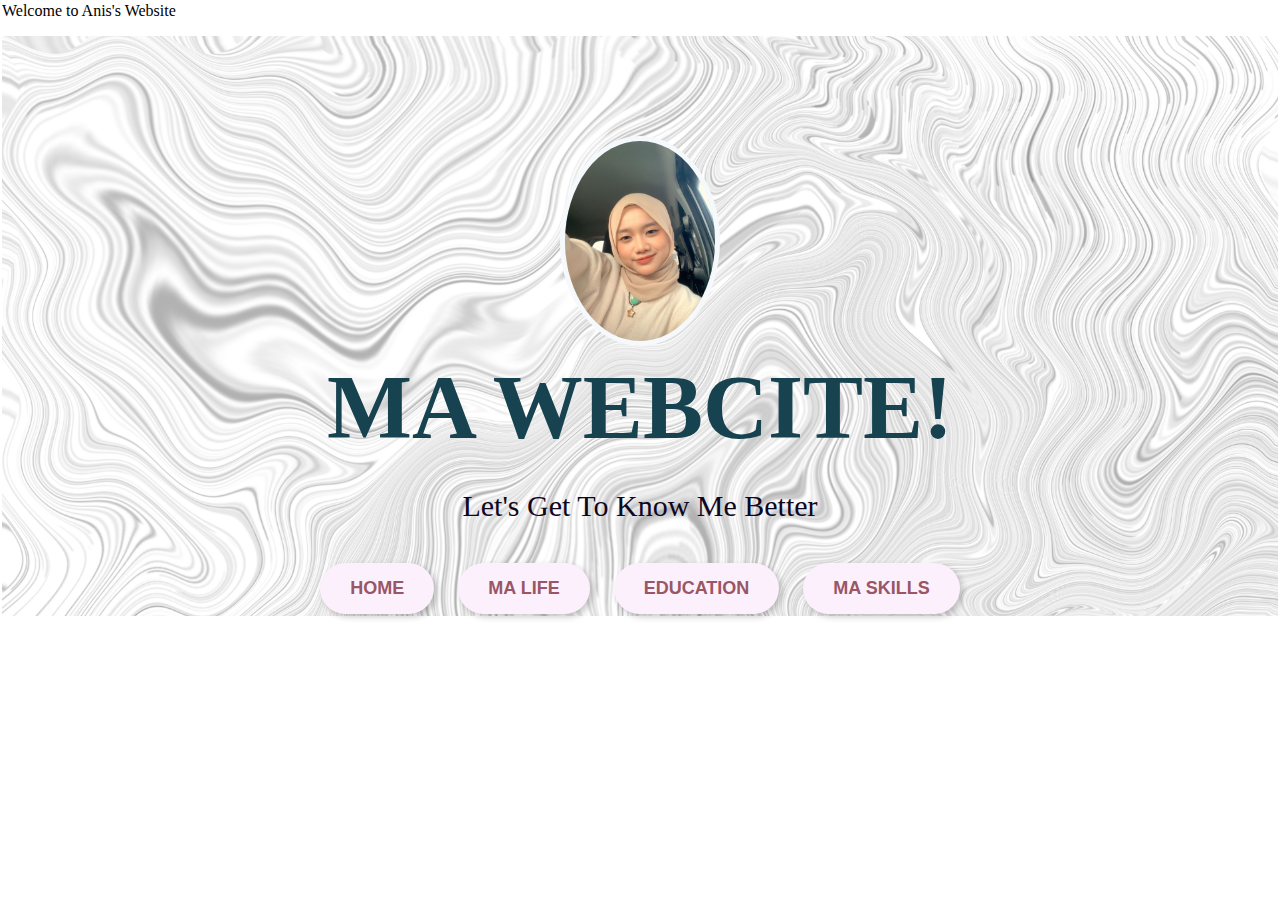
<file: index.html>
<html lang="en">
<head>
    <meta charset="UTF-8">
    <meta name="viewport" content=" width=device-width,initial-scale=1.0">
    <title>Anis's website!</title>
    <link rel="shortcut icon" type="image/jpeg" href="cutie.jpg">
    <link rel="stylesheet" href="style.css">

  </head>
  <body bgcolor="white" style="margin:2">
    <p>Welcome to Anis's Website</p>  
    <!--First division-->
    <div id="firstdivision" style="background-image:url(background.jpg);background-size: cover; height: 480px;padding-top: 100px;text-align:center ;">
      <img src="anis.jpg" style="height:200px;border-radius:60%;border:5px solid#f5f9fc;">
      <h1 style="font-size:90px; color:#17424f; margin: 10px;">MA WEBCITE!</h1>
      <p style="font-style:Courier New;font-size:30px;color:#0e071f;" >Let's Get To Know Me Better</p>
      <p>
        
  <div id="menu" align="center">
  <a href="index.html" class="round-button">HOME</a>
  <a href="About Me.html" class="round-button">MA LIFE</a>
  <a href="education.html" class="round-button">EDUCATION</a>
  <a href="Anis's life.html" class="round-button">MA SKILLS</a>
</div>
		</p>
	</div>
  </body>

</html>
</file>
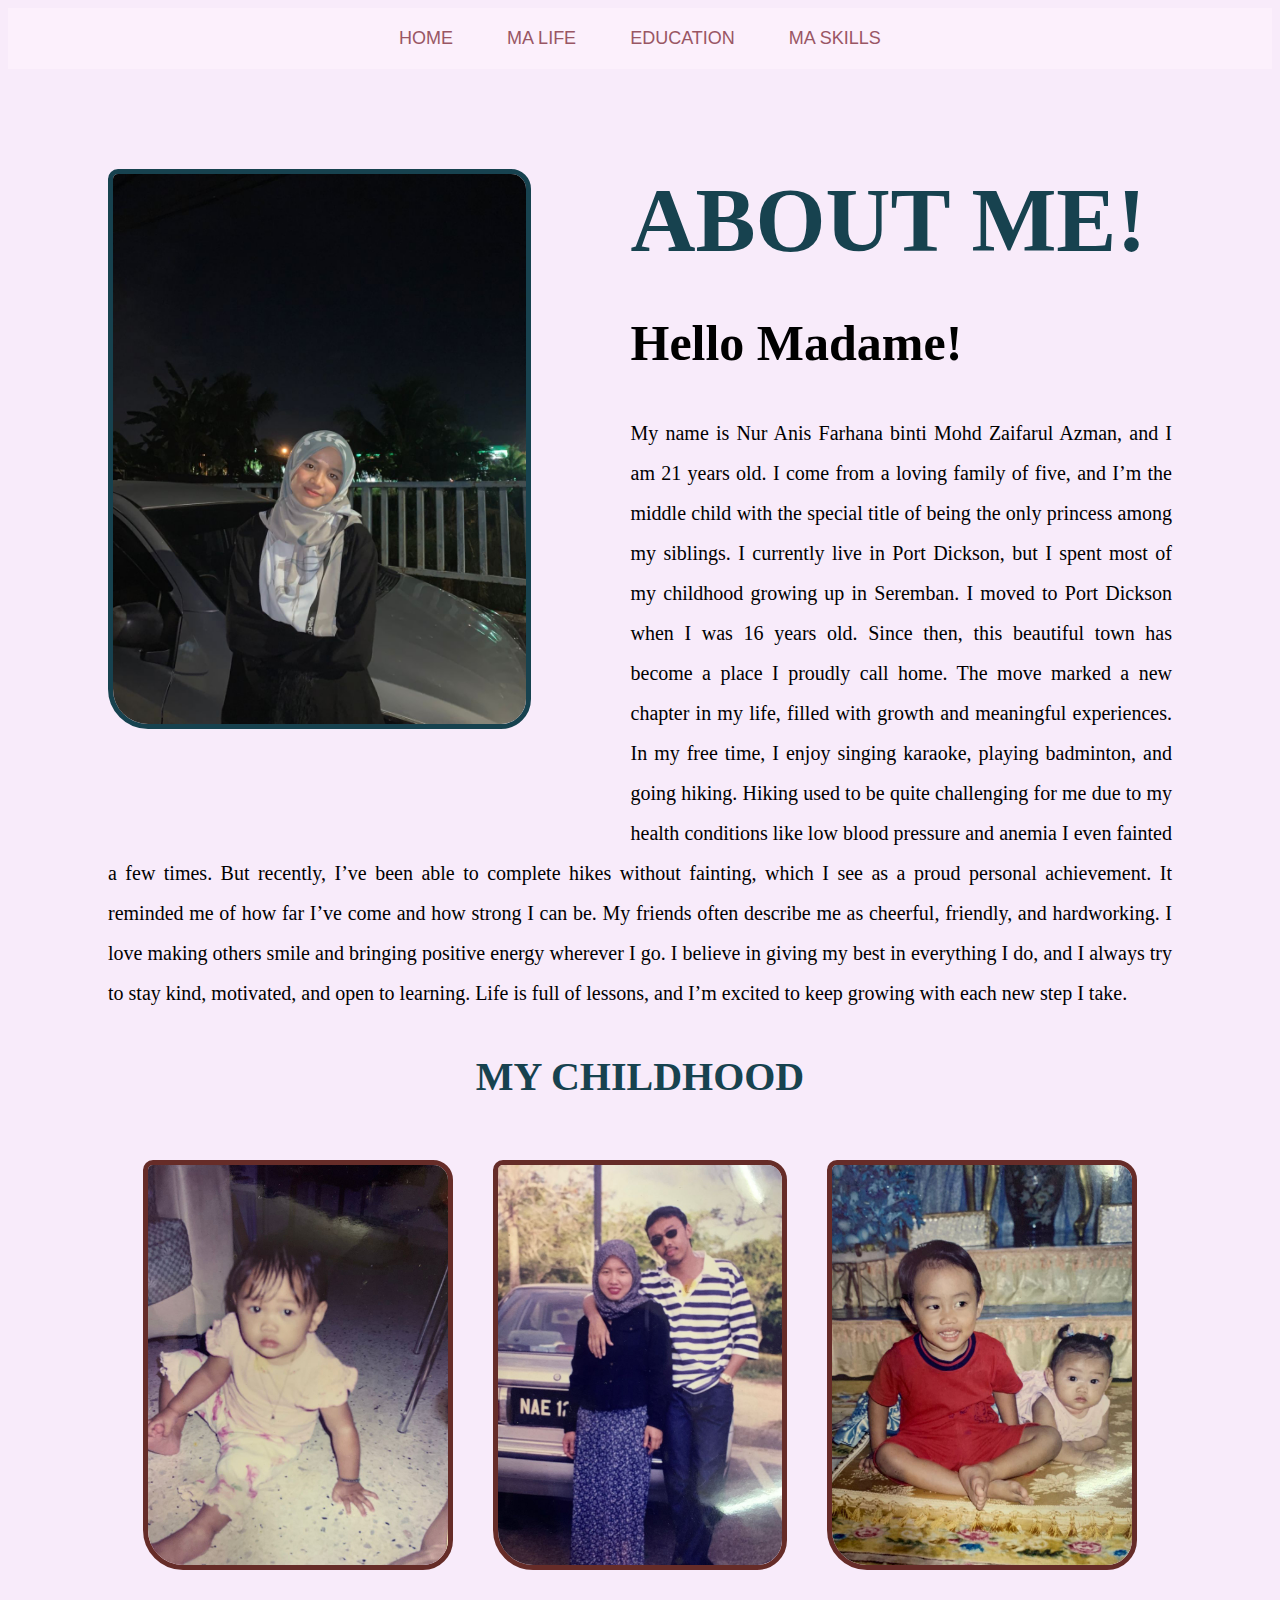
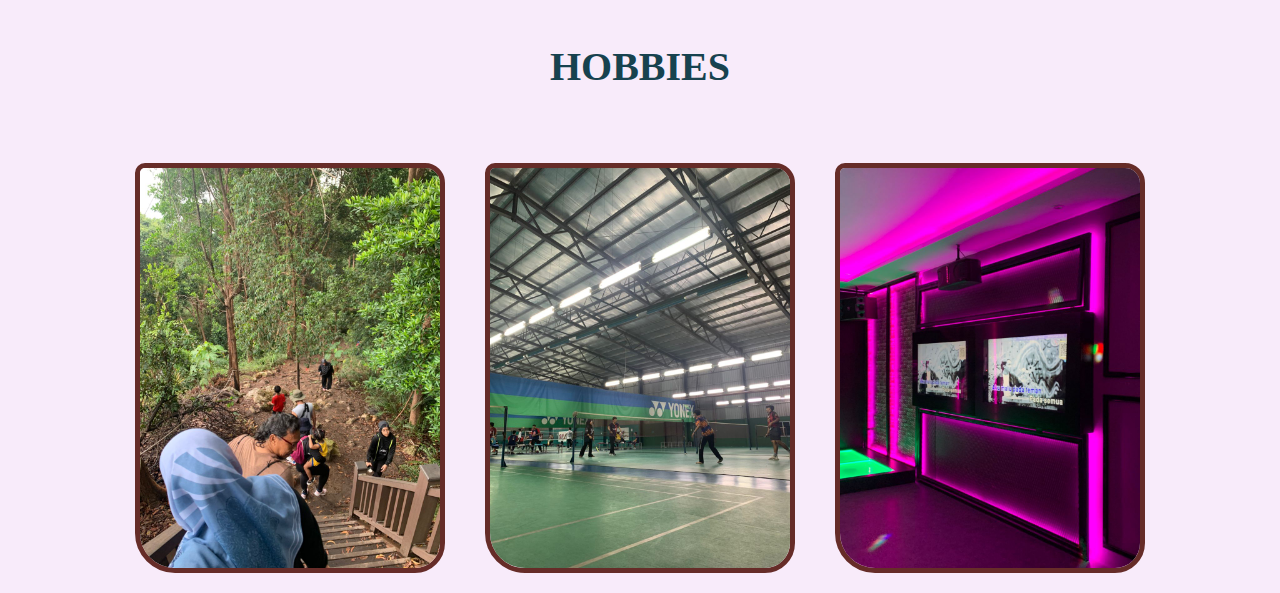
<file: About Me.html>
<!DOCTYPE html>
<html lang="en">
<head>
    <meta charset="UTF-8">
    <meta name="viewport" content=" width=device-width,initial-scale=1.0">
    <title>about anis</title>
    <link rel="shortcut icon" type="image/jpg" href="cutie.jpg">
	<link rel="stylesheet" href="style.css">
  </head>
  <body bgcolor="#f8ebfa" style="margin:2">

<div class="top-nav">
  <a href="index.html">HOME</a>
  <a href="About Me.html">MA LIFE</a>
  <a href="education.html">EDUCATION</a>
  <a href="Anis's life.html">MA SKILLS</a>
</div>

    <img src="anisse.jpg" style="height:550px; margin:100px; border-radius: 10px 20px 30px 40px; border:5px solid #17424f;
      float: left;" alt="A pretend invisible person wearing a hat, glasses, and
      coat." />
    <body>

    <div id="seconddivision" style="height:600px; margin:100px;">
      <h1 style="font-size:90px; color:#17424f; margin: 10px;">ABOUT ME!</h1>
      <h2 style="font-style:papyrus; font-size:50px;">Hello Madame! </h2>
      <p style="line-height: 2.0; font-size:20px; text-align:justify;text-justify:inter-word;">My name is Nur Anis Farhana binti Mohd Zaifarul Azman, and I am 21 years old. I come from a loving family of five, and I’m the middle child with the special title of being the only princess among my siblings. I currently live in Port Dickson, but I spent most of my childhood growing up in Seremban. I moved to Port Dickson when I was 16 years old. Since then, this beautiful town has become a place I proudly call home. The move marked a new chapter in my life, filled with growth and meaningful experiences.

In my free time, I enjoy singing karaoke, playing badminton, and going hiking. Hiking used to be quite challenging for me due to my health conditions like low blood pressure and anemia I even fainted a few times. But recently, I’ve been able to complete hikes without fainting, which I see as a proud personal achievement. It reminded me of how far I’ve come and how strong I can be.

My friends often describe me as cheerful, friendly, and hardworking. I love making others smile and bringing positive energy wherever I go. I believe in giving my best in everything I do, and I always try to stay kind, motivated, and open to learning. Life is full of lessons, and I’m excited to keep growing with each new step I take.</p>


<h3 align="center" style="font-style:papyrus; color:#17424f; font-size:40px;">MY CHILDHOOD</h3>

<div style="display: flex; flex-wrap: wrap; justify-content: center;">
  <img src="lil anis.jpg" style="height:400px; margin:20px; border-radius: 10px 20px 30px 40px; border:5px solid #662c28;" alt="lil anis" />
  <img src="zaifaniea.jpg" style="height:400px; margin:20px; border-radius: 10px 20px 30px 40px; border:5px solid #662c28;" alt="zaifaniea" />
  <img src="sib.jpg" style="height:400px; margin:20px; border-radius: 10px 20px 30px 40px; border:5px solid #662c28;" alt="sib" />
</div>

<h4 align="center" style="font-style:papyrus; color:#17424f; font-size:40px;">HOBBIES</h4>

<div style="display: flex; flex-wrap: wrap; justify-content: center;">
  <img src="hiking.jpg" style="height:400px; margin:20px; border-radius: 10px 20px 30px 40px; border:5px solid #662c28;" alt="hiking" />
  <img src="badminton.jpg" style="height:400px; margin:20px; border-radius: 10px 20px 30px 40px; border:5px solid #662c28;" alt="badminton" />
  <img src="karok.jpg" style="height:400px; margin:20px; border-radius: 10px 20px 30px 40px; border:5px solid #662c28;" alt="karaoke" />
</div>
</file>
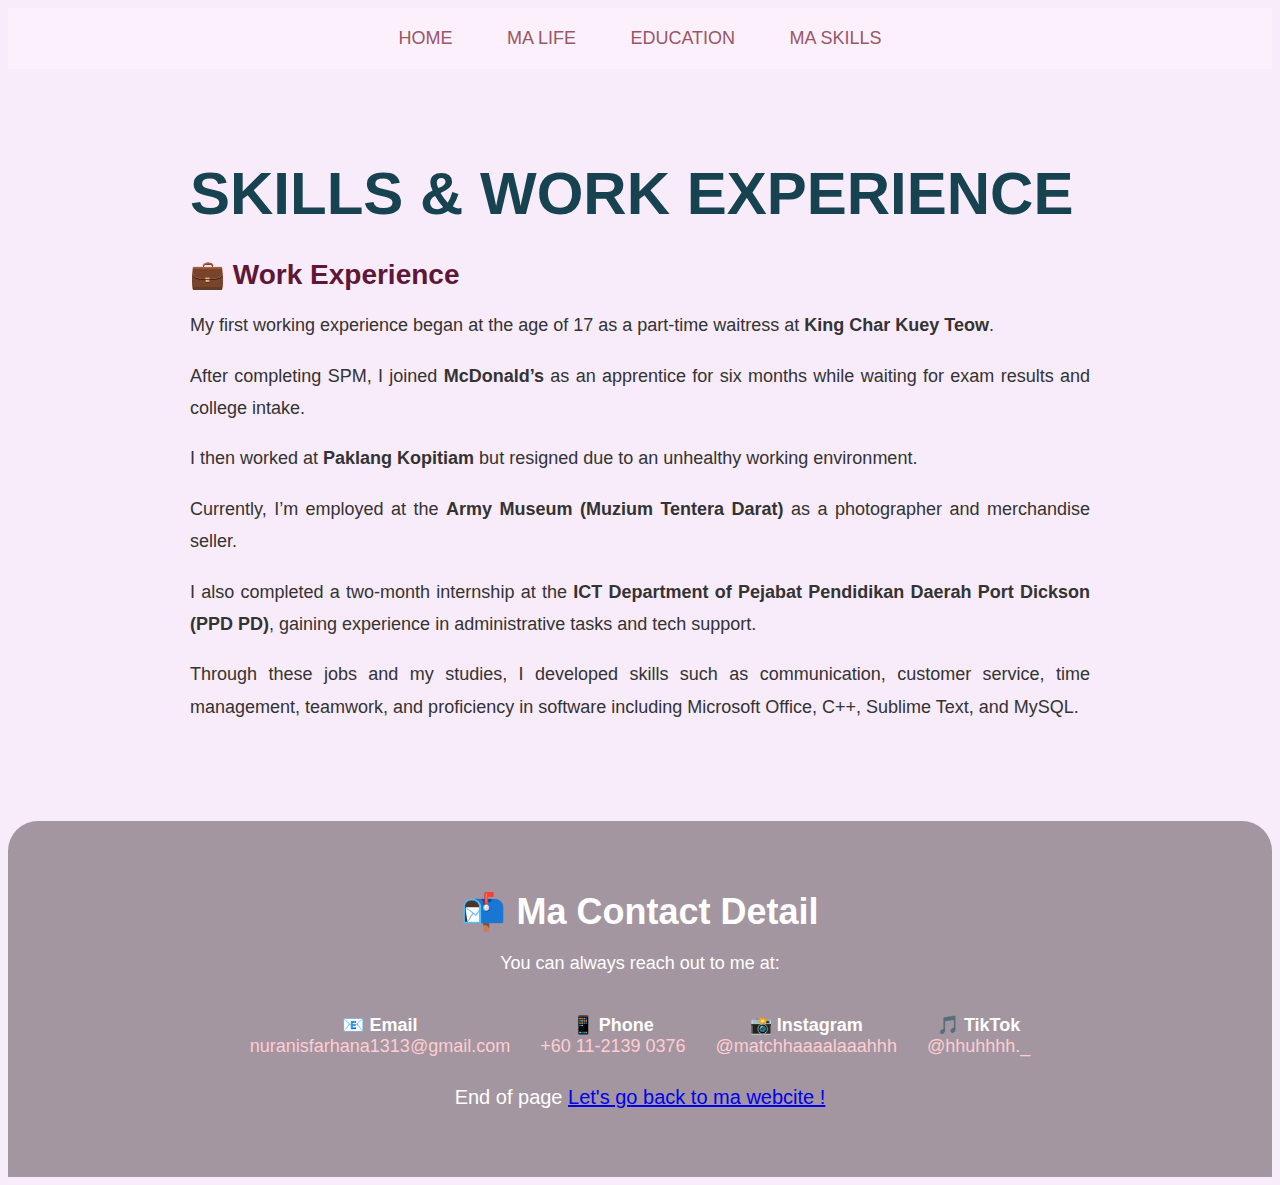
<file: Anis's life.html>
<!DOCTYPE html>
<html lang="en">
<head>
  <meta charset="UTF-8">
  <meta name="viewport" content="width=device-width,initial-scale=1.0">
  <title>MA SKILLS</title>
  <link rel="shortcut icon" type="image/jpg" href="cutie.jpg">
  <link rel="stylesheet" href="style.css">
</head>

<body bgcolor="#f8ebfa" style="margin:2; font-family: 'Segoe UI', sans-serif;">

  <!-- Navigation Bar -->
  <div class="top-nav">
    <a href="index.html">HOME</a>
    <a href="About Me.html">MA LIFE</a>
    <a href="education.html">EDUCATION</a>
    <a href="Anis's life.html">MA SKILLS</a>
  </div>

  <!-- Page Content -->
  <div style="max-width: 900px; margin: auto; padding: 50px 20px;">
    <h1 style="font-size: 60px; text-align: justify; color: #17424f; margin-bottom: 30px;"> SKILLS & WORK EXPERIENCE</h1>

    <h2 style="font-size: 28px; color: #5e1737; margin-bottom: 10px;">💼 Work Experience</h2>

    <div style="line-height: 1.8; font-size: 18px; text-align: justify;text-justify:inter-word ; color: #333;">
      <p>My first working experience began at the age of 17 as a part-time waitress at <strong>King Char Kuey Teow</strong>.</p>

      <p>After completing SPM, I joined <strong>McDonald’s</strong> as an apprentice for six months while waiting for exam results and college intake.</p>

      <p>I then worked at <strong>Paklang Kopitiam</strong> but resigned due to an unhealthy working environment.</p>

      <p>Currently, I’m employed at the <strong>Army Museum (Muzium Tentera Darat)</strong> as a photographer and merchandise seller.</p>

      <p>I also completed a two-month internship at the <strong>ICT Department of Pejabat Pendidikan Daerah Port Dickson (PPD PD)</strong>, gaining experience in administrative tasks and tech support.</p>

      <p>Through these jobs and my studies, I developed skills such as communication, customer service, time management, teamwork, and proficiency in software including Microsoft Office, C++, Sublime Text, and MySQL.</p>
    </div>
  </div>

  <!-- Footer -->
  <!-- CONTACT ME Section -->
<div style="
  background-color: #a396a1;
  padding: 40px 10px;
  color: #fff;
  text-align: center;
  font-family: 'Segoe UI', sans-serif;
  border-top-left-radius: 30px;
  border-top-right-radius: 30px;
  margin-top: 30px;
">
  <h2 style="font-size: 36px; margin-bottom: 20px;">📬 Ma Contact Detail</h2>
  <p style="font-size: 18px; margin-bottom: 40px;">
    You can always reach out to me at:
  </p>

  <div style="display: flex; justify-content: center; flex-wrap: wrap; gap: 30px; font-size: 18px;">

    <div>
      📧 <strong>Email</strong><br>
      <a href="mailto:nuranisfarhana1313@gmail.com" style="color: #ffcdd2; text-decoration: none;">
        nuranisfarhana1313@gmail.com
      </a>
    </div>

    <div>
      📱 <strong>Phone</strong><br>
      <a href="tel:+601121390376" style="color: #ffcdd2; text-decoration: none;">
        +60 11-2139 0376
      </a>
    </div>

    <div>
      📸 <strong>Instagram</strong><br>
      <a href="https://www.instagram.com/matchhaaaalaaahhh" target="_blank" style="color: #ffcdd2; text-decoration: none;">
        @matchhaaaalaaahhh
      </a>
    </div>

    <div>
      🎵 <strong>TikTok</strong><br>
      <a href="https://www.tiktok.com/@hhuhhhh._" target="_blank" style="color: #ffcdd2; text-decoration: none;">
        @hhuhhhh._
      </a>
    </div>
    </div>
 <p></p>
          <p></p>
          <p></p>
      <p style="line-height: 2.0; font-size:20px;">End of page <a
          href="index.html">Let's go back to ma webcite !</a></p>
  </body>
    

  </div>
</div>
</body>
</html>
</file>
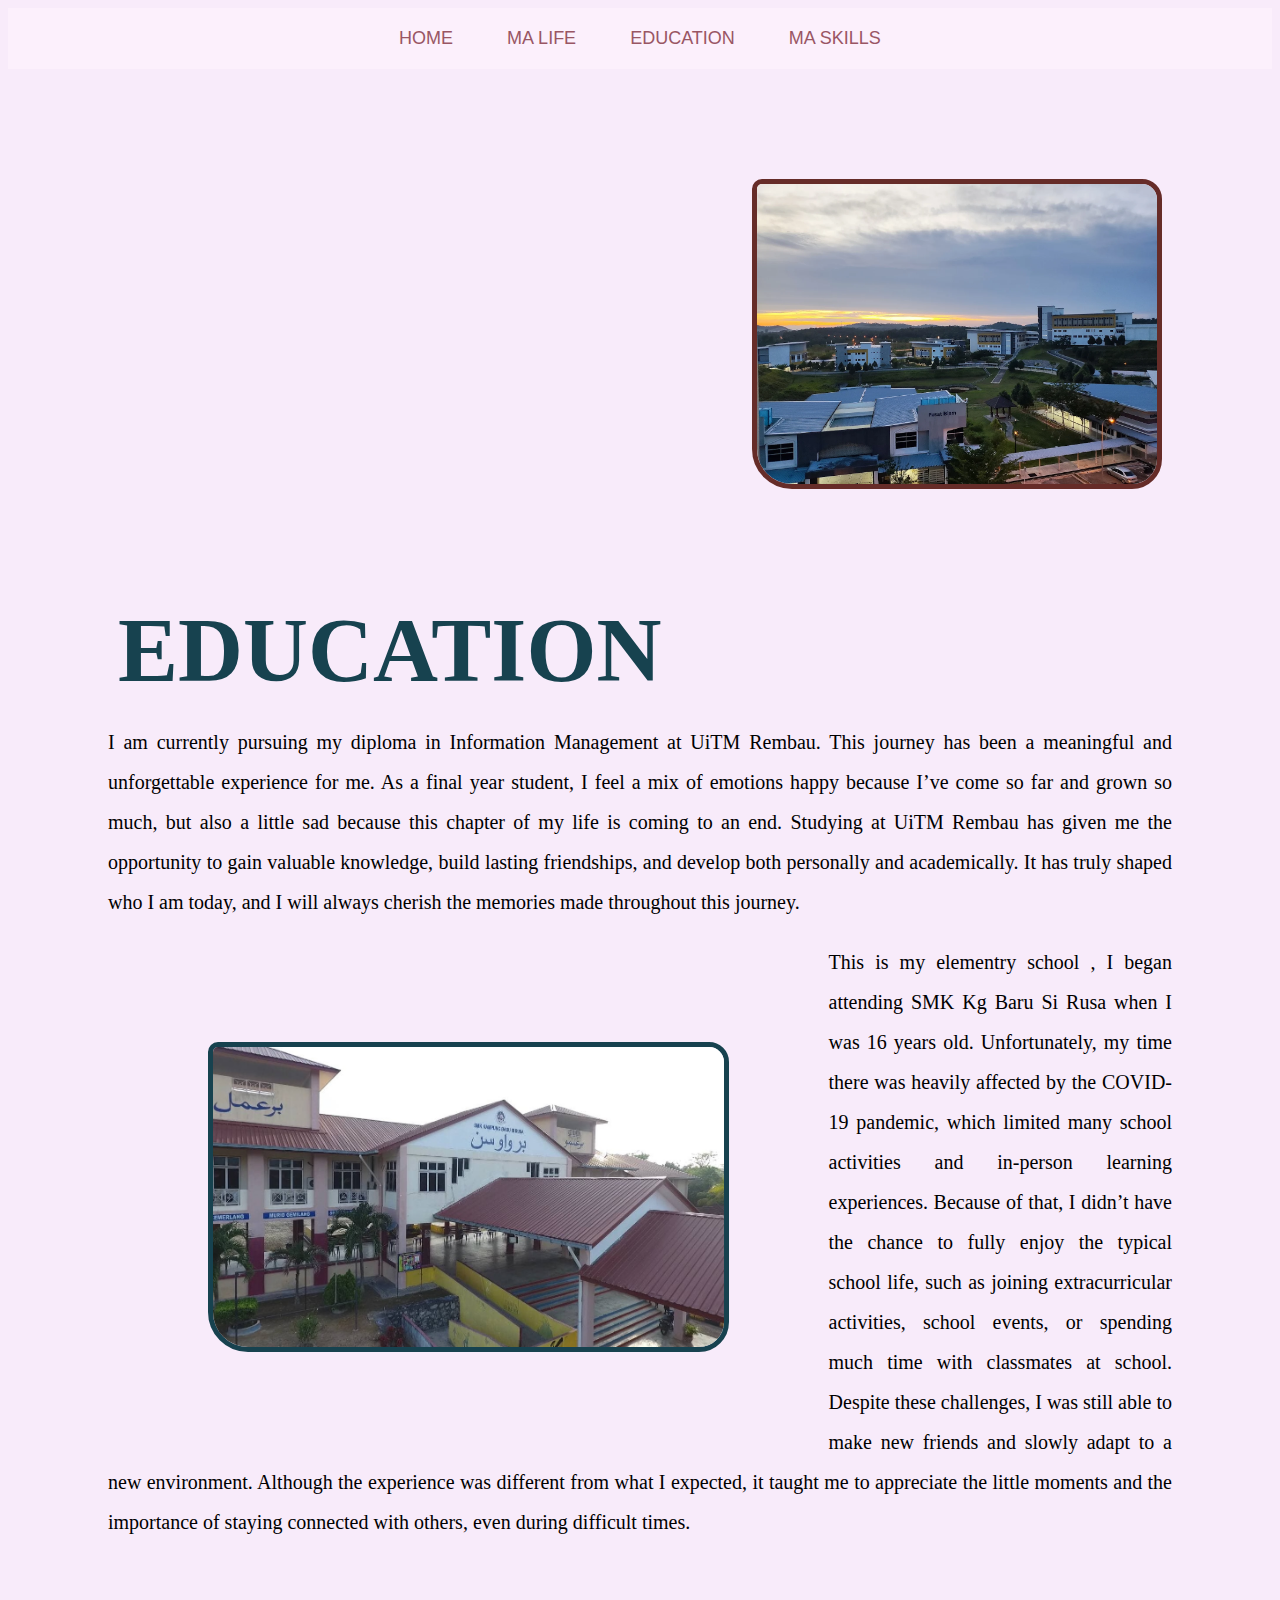
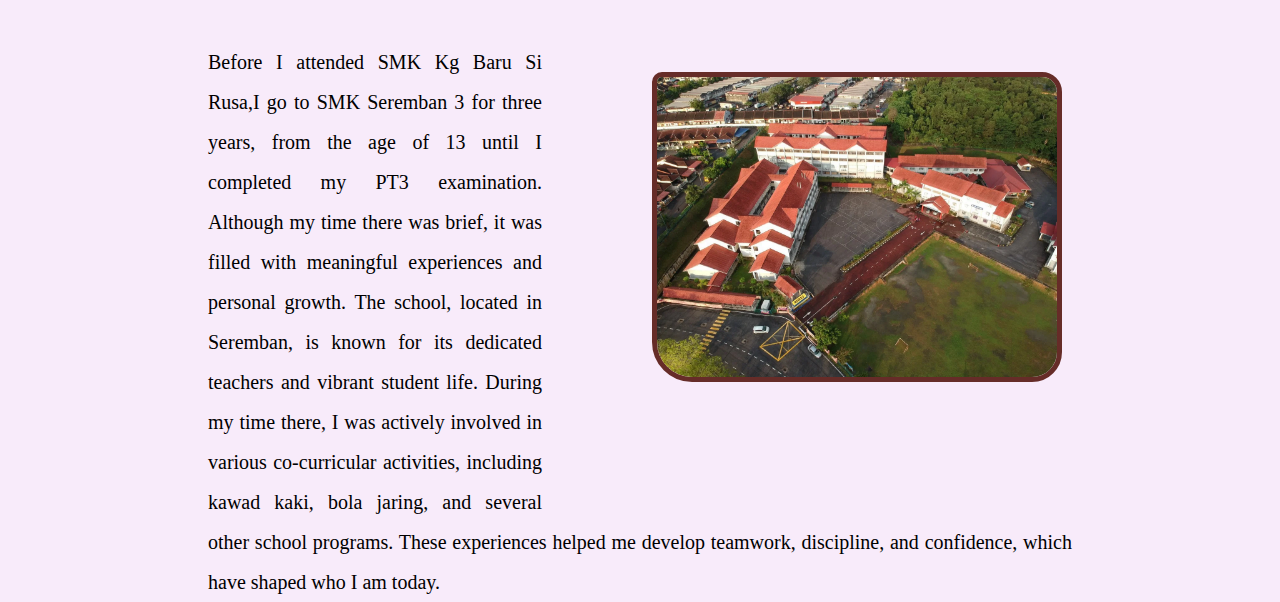
<file: education.html>
<!--Third division-->
 <!DOCTYPE html>
<html lang="en">
 <head>
    <meta charset="UTF-8">
    <meta name="viewport" content=" width=device-width,initial-scale=1.0">
    <title>education</title>
    <link rel="shortcut icon" type="image/jpg" href="cutie.jpg">
	 <link rel="stylesheet" href="style.css">
  </head>
  <body bgcolor="#f8ebfa">
	  
	  
 <div class="top-nav">
  <a href="index.html">HOME</a>
  <a href="About Me.html">MA LIFE</a>
  <a href="education.html">EDUCATION</a>
  <a href="Anis's life.html">MA SKILLS</a>
</div>
     </div>
    <img src="uitm.webp" style="height:300px; margin:110px;border-radius: 10px 20px 30px 40px; border:5px solid #662c28;
      float: right;" alt="bangunan uitm rembau"/>
    <div id ="thirddivision" style="height:300px; margin:100px;">
      <h1 style="font-size:90px;text-align: justify; color:#17424f; margin: 10px;">EDUCATION</h1>
      <p style="line-height: 2.0; font-size:20px;text-align: justify;text-justify: inter-word;">I am currently pursuing my diploma in Information Management at UiTM Rembau. This journey has been a meaningful and unforgettable experience for me. As a final year student, I feel a mix of emotions happy because I’ve come so far and grown so much, but also a little sad because this chapter of my life is coming to an end. Studying at UiTM Rembau has given me the opportunity to gain valuable knowledge, build lasting friendships, and develop both personally and academically. It has truly shaped who I am today, and I will always cherish the memories made throughout this journey.</p>
        <p></p>
  <img src="smk kg baru si rusa.jpg" style="height:300px; margin:100px;border-radius: 10px 20px 30px 40px; border:5px solid #17424f;
    float: left;" alt="A pretend invisible person wearing a hat, glasses, and
      coat."/>
      <p style="line-height: 2.0; font-size:20px;text-align: justify;text-justify:inter-word;">This is my elementry school , I began attending SMK Kg Baru Si Rusa when I was 16 years old. Unfortunately, my time there was heavily affected by the COVID-19 pandemic, which limited many school activities and in-person learning experiences. Because of that, I didn’t have the chance to fully enjoy the typical school life, such as joining extracurricular activities, school events, or spending much time with classmates at school. Despite these challenges, I was still able to make new friends and slowly adapt to a new environment. Although the experience was different from what I expected, it taught me to appreciate the little moments and the importance of staying connected with others, even during difficult times.</p>
        <p></p>
<img src="smk s3.webp" style="height:300px; margin:110px;border-radius: 10px 20px 30px 40px; border:5px solid #662c28;
      float: right;" alt="bangunan uitm rembau"/>
    <div id ="thirddivision" style="height:300px; margin:100px;">
      <p style="line-height: 2.0; font-size:20px;text-align: justify;text-justify: inter-word;">Before I attended SMK Kg Baru Si Rusa,I go to SMK Seremban 3 for three years, from the age of 13 until I completed my PT3 examination. Although my time there was brief, it was filled with meaningful experiences and personal growth. The school, located in Seremban, is known for its dedicated teachers and vibrant student life. During my time there, I was actively involved in various co-curricular activities, including kawad kaki, bola jaring, and several other school programs. These experiences helped me develop teamwork, discipline, and confidence, which have shaped who I am today.</p>
        <p></p>
</file>
<file: style.css>
@charset "utf-8";
/* CSS Document */

.round-button {
  display: inline-block;
  background-color: #fcf0fc;
  color: #995664;
  padding: 15px 30px;
  margin: 10px;
  border-radius: 50px;
  font-size: 18px;
  font-family: Arial, sans-serif;
  text-decoration: none;
  font-weight: bold;
  box-shadow: 3px 3px 6px rgba(0,0,0,0.2);
}

/* NEW NAVBAR STYLE FOR INNER PAGES */
.top-nav {
  background-color: #fcf0fc;
  text-align: center;
  padding: 20px 0;
}

.top-nav a {
  color: #995664;
  text-decoration: none;
  margin: 0 25px;
  font-size: 18px;
  font-family: 'Segoe UI', sans-serif;
  position: relative;
  font-weight: 500;
  transition: color 0.3s;
}

.top-nav a::after {
  content: "";
  position: absolute;
  bottom: -5px;
  left: 0;
  width: 0%;
  height: 2px;
  background-color: #4caf50;
  transition: width 0.3s;
}

.top-nav a:hover {
  color: #a396a1;
}

.top-nav a:hover::after {
  width: 100%;
}
</file>
